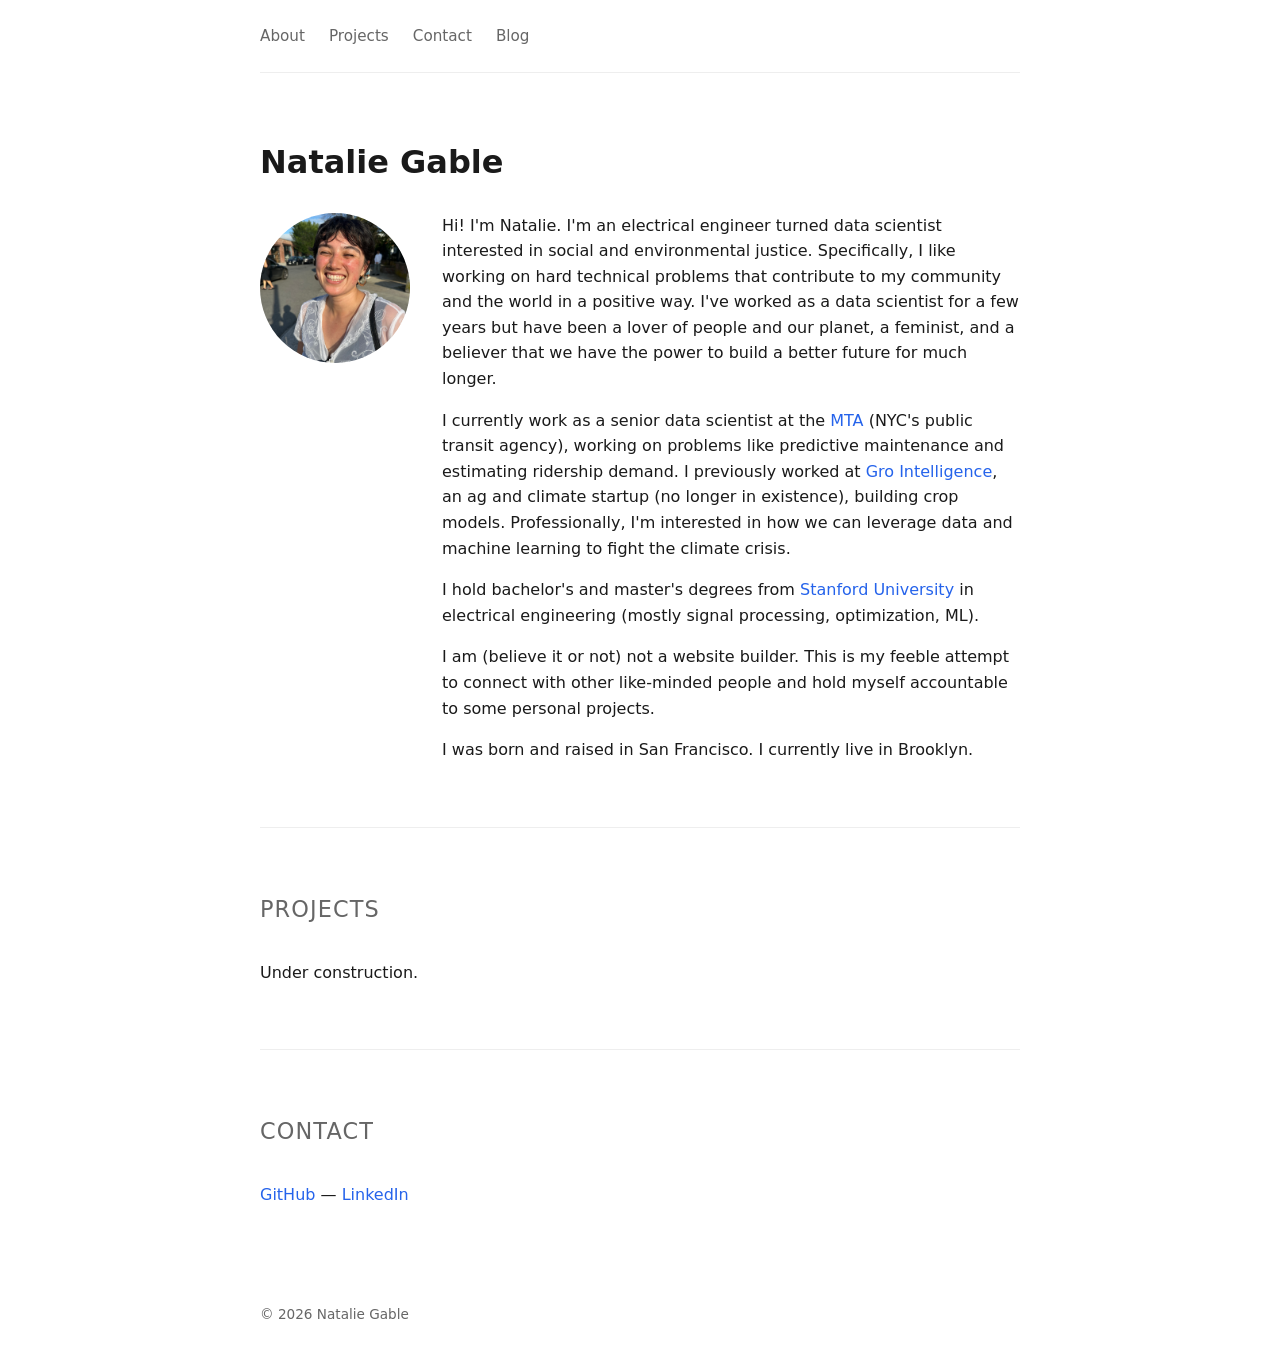
<file: index.html>
<!DOCTYPE html>
<html lang="en">
<head>
  <meta charset="UTF-8" />
  <meta name="viewport" content="width=device-width, initial-scale=1.0" />
  <title>Natalie Gable</title>
  <link rel="stylesheet" href="style.css" />
  <link rel="icon" href="initials_favicon.ico" />
</head>
<body>

  <header>
    <nav>
      <a href="#about">About</a>
      <a href="#projects">Projects</a>
      <a href="#contact">Contact</a>
      <a href="blog/index.html">Blog</a>
    </nav>
  </header>

  <main>

    <section id="about">
      <h1>Natalie Gable</h1>
      <div class="about-body">
        <img src="photo.jpeg" alt="Natalie Gable" class="bio-photo" />
        <div class="bio-text">
        <p>
          Hi! I'm Natalie. I'm an electrical engineer turned data scientist interested in social and
          environmental justice. Specifically, I like working on hard technical problems that contribute
          to my community and the world in a positive way. I've worked as a data scientist for a few years
          but have been a lover of people and our planet, a feminist, and a believer that we have the power
          to build a better future for much longer.
        </p>
      <p>
        I currently work as a senior data scientist at the <a href="https://new.mta.info" target="_blank">MTA</a> (NYC's public transit agency), working
        on problems like predictive maintenance and estimating ridership demand. I previously worked at
        <a href="https://time.com/collections/time100-companies/5950007/gro-intelligence/" target="_blank">Gro Intelligence</a>, an ag and climate startup 
        (no longer in existence), building crop models. Professionally, I'm interested in how we can leverage data and machine learning to fight the climate crisis.
      </p>
      <p>
        I hold bachelor's and master's degrees from <a href="https://ee.stanford.edu/" target="_blank">Stanford University</a> in electrical engineering
        (mostly signal processing, optimization, ML).
      </p>
      <p>
        I am (believe it or not) not a website builder. This is my feeble attempt to connect with other 
        like-minded people and hold myself accountable to some personal projects. 
      </p>
      <p> 
        I was born and raised in San Francisco. I currently live in Brooklyn.
        </p>
        </div>
      </div>
    </section>

    <section id="projects">
      <h2>Projects</h2>
        <p>
        Under construction.
        </p>
      </div>
    </section>

    <section id="contact">
      <h2>Contact</h2>
      <p>
        <a href="https://github.com/natgable" target="_blank">GitHub</a> &mdash;
        <a href="https://www.linkedin.com/in/natalie-k-g/" target="_blank">LinkedIn</a>
      </p>
    </section>

  </main>

  <footer>
    <p>&copy; 2026 Natalie Gable</p>
  </footer>

</body>
</html>
</file>
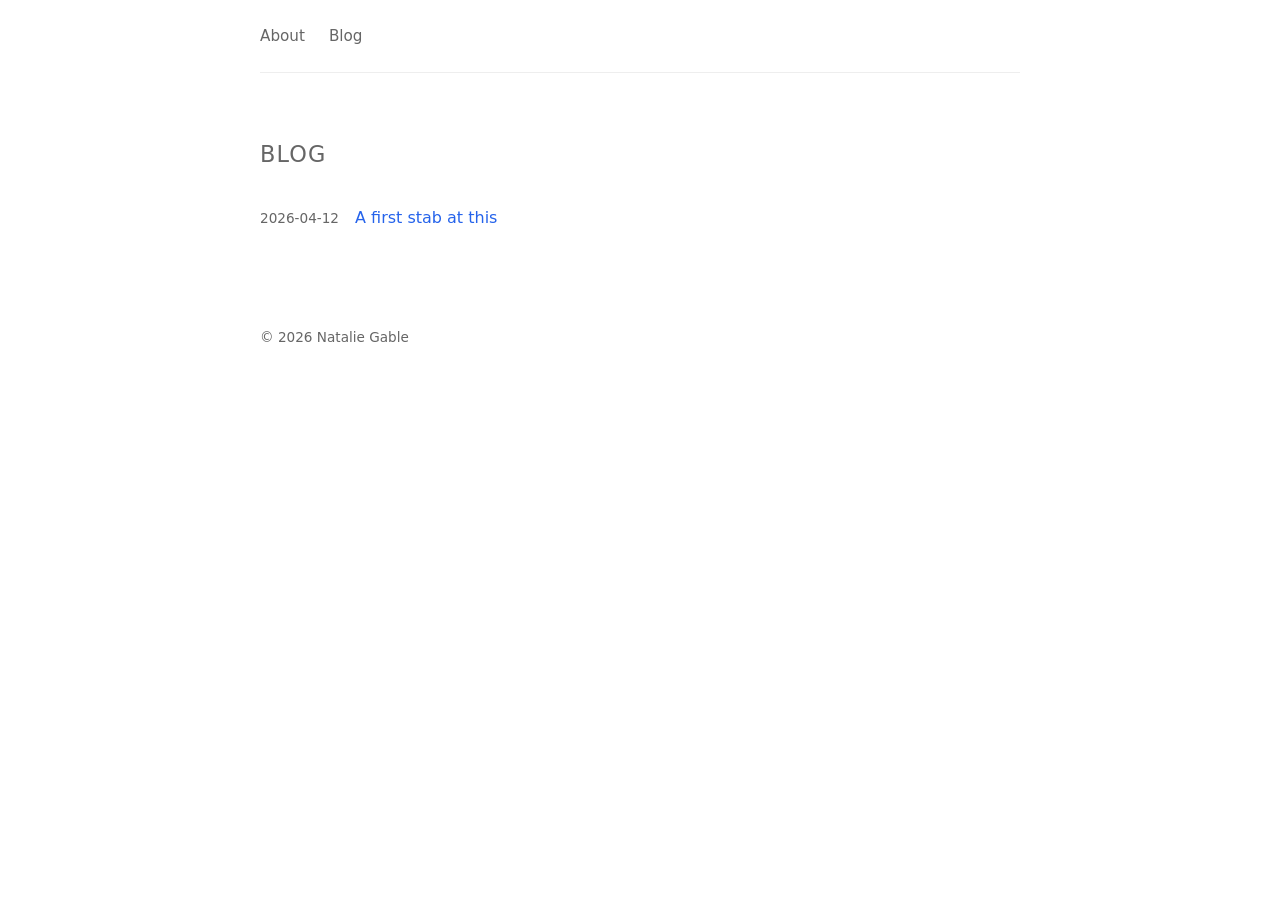
<file: blog/index.html>
<!DOCTYPE html>
<html lang="en">
<head>
  <meta charset="UTF-8" />
  <meta name="viewport" content="width=device-width, initial-scale=1.0" />
  <title>Blog — Natalie Gable</title>
  <link rel="stylesheet" href="../style.css" />
  <link rel="icon" href="../favicon.ico" />
</head>
<body>

  <header>
    <nav>
      <a href="../index.html">About</a>
      <a href="../blog/index.html">Blog</a>
    </nav>
  </header>

  <main>
    <section>
      <h2>Blog</h2>
      <ul class="post-list">
        
        <li>
          <span class="post-date">2026-04-12</span>
          <a href="html/a-first-stab.html">A first stab at this</a>
        </li>
      </ul>
    </section>
  </main>

  <footer>
    <p>&copy; 2026 Natalie Gable</p>
  </footer>

</body>
</html>
</file>
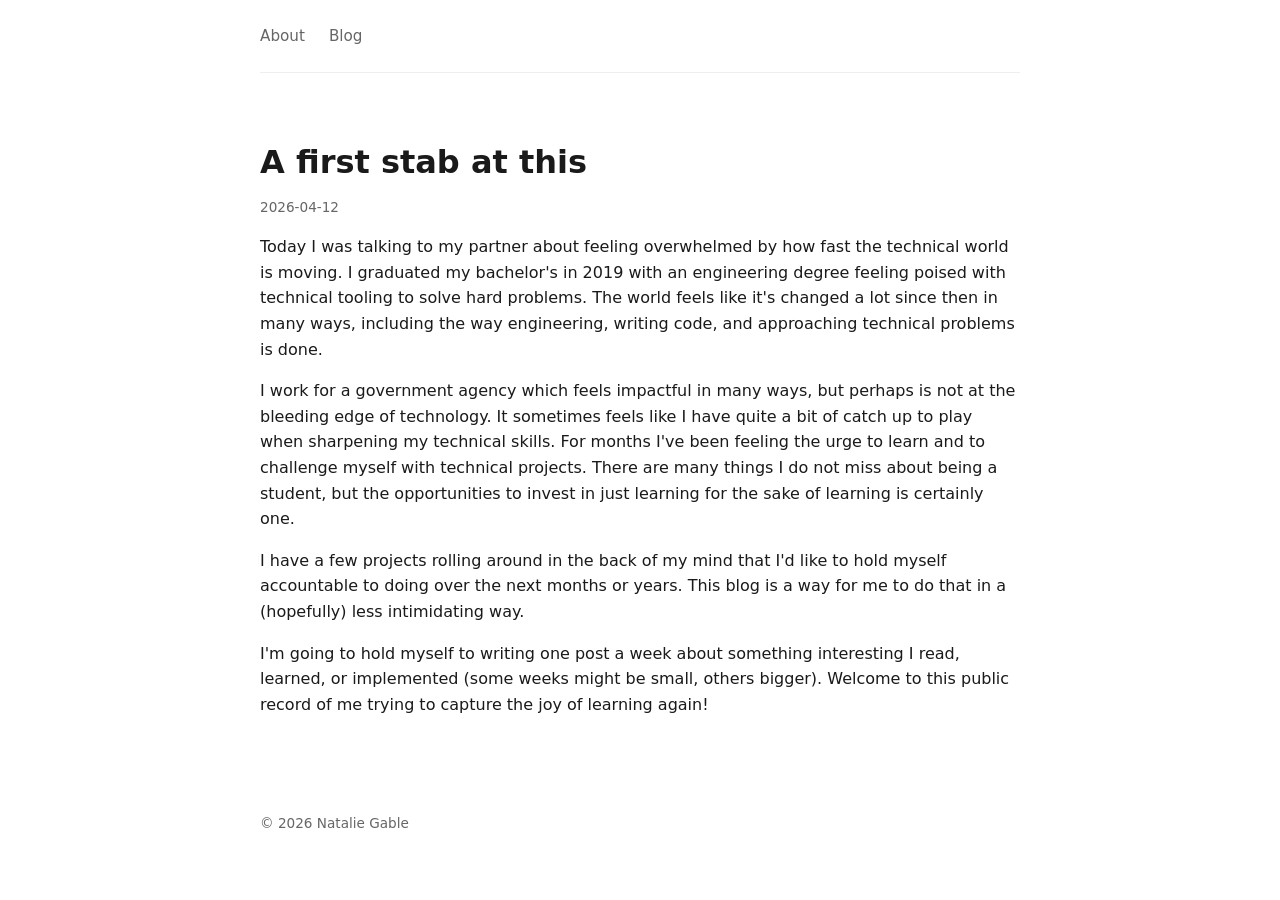
<file: blog/html/a-first-stab.html>
<!DOCTYPE html>
<html lang="en">
<head>
  <meta charset="UTF-8" />
  <meta name="viewport" content="width=device-width, initial-scale=1.0" />
  <title>A first stab at this — Natalie Gable</title>
  <link rel="stylesheet" href="../../style.css" />
  <link rel="icon" href="../../favicon.ico" />
</head>
<body>

  <header>
    <nav>
      <a href="../../index.html">About</a>
      <a href="../../blog/index.html">Blog</a>
    </nav>
  </header>

  <main>
    <article class="post">
      <h1>A first stab at this</h1>
      <p class="post-date">2026-04-12</p>
      <p>Today I was talking to my partner about feeling overwhelmed by how fast the technical world is moving. I graduated my bachelor's in 2019 with an engineering degree feeling poised with technical tooling to solve hard problems. The world feels like it's changed a lot since then in many ways, including the way engineering, writing code, and approaching technical problems is done. </p>
<p>I work for a government agency which feels impactful in many ways, but perhaps is not at the bleeding edge of technology. It sometimes feels like I have quite a bit of catch up to play when sharpening my technical skills. For months I've been feeling the urge to learn and to challenge myself with technical projects. There are many things I do not miss about being a student, but the opportunities to invest in just learning for the sake of learning is certainly one. </p>
<p>I have a few projects rolling around in the back of my mind that I'd like to hold myself accountable to doing over the next months or years. This blog is a way for me to do that in a (hopefully) less intimidating way. </p>
<p>I'm going to hold myself to writing one post a week about something interesting I read, learned, or implemented (some weeks might be small, others bigger). Welcome to this public record of me trying to capture the joy of learning again!</p>
    </article>
  </main>

  <footer>
    <p>&copy; 2026 Natalie Gable</p>
  </footer>

</body>
</html>
</file>
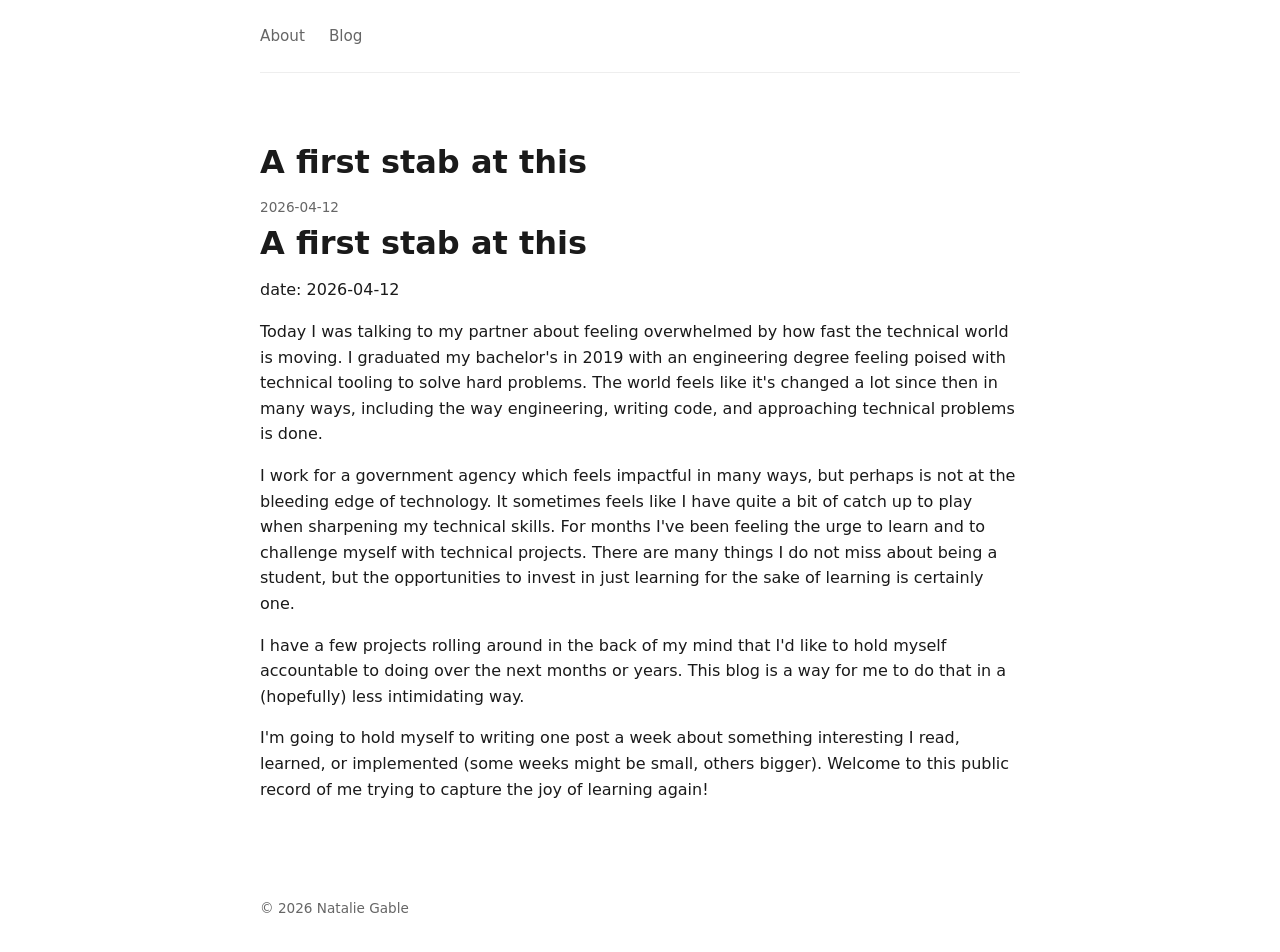
<file: blog/html/hello-world.html>
<!DOCTYPE html>
<html lang="en">
<head>
  <meta charset="UTF-8" />
  <meta name="viewport" content="width=device-width, initial-scale=1.0" />
  <title>A first stab at this — Natalie Gable</title>
  <link rel="stylesheet" href="../../style.css" />
  <link rel="icon" href="../../favicon.ico" />
</head>
<body>

  <header>
    <nav>
      <a href="../../index.html">About</a>
      <a href="../../blog/index.html">Blog</a>
    </nav>
  </header>

  <main>
    <article class="post">
      <h1>A first stab at this</h1>
      <p class="post-date">2026-04-12</p>
      <h1>A first stab at this</h1>
<p>date: 2026-04-12</p>
<p>Today I was talking to my partner about feeling overwhelmed by how fast the technical world is moving. I graduated my bachelor's in 2019 with an engineering degree feeling poised with technical tooling to solve hard problems. The world feels like it's changed a lot since then in many ways, including the way engineering, writing code, and approaching technical problems is done. </p>
<p>I work for a government agency which feels impactful in many ways, but perhaps is not at the bleeding edge of technology. It sometimes feels like I have quite a bit of catch up to play when sharpening my technical skills. For months I've been feeling the urge to learn and to challenge myself with technical projects. There are many things I do not miss about being a student, but the opportunities to invest in just learning for the sake of learning is certainly one. </p>
<p>I have a few projects rolling around in the back of my mind that I'd like to hold myself accountable to doing over the next months or years. This blog is a way for me to do that in a (hopefully) less intimidating way. </p>
<p>I'm going to hold myself to writing one post a week about something interesting I read, learned, or implemented (some weeks might be small, others bigger). Welcome to this public record of me trying to capture the joy of learning again! </p>
    </article>
  </main>

  <footer>
    <p>&copy; 2026 Natalie Gable</p>
  </footer>

</body>
</html>
</file>
<file: style.css>
/* --- Variables --- */
:root {
  --color-bg: #ffffff;
  --color-text: #1a1a1a;
  --color-muted: #666666;
  --color-accent: #2563eb;
  --color-card-bg: #f5f5f5;
  --max-width: 760px;
  --font: system-ui, -apple-system, sans-serif;
}

/* --- Reset --- */
*, *::before, *::after {
  box-sizing: border-box;
  margin: 0;
  padding: 0;
}

/* --- Base --- */
body {
  font-family: var(--font);
  background: var(--color-bg);
  color: var(--color-text);
  line-height: 1.6;
  padding: 0 1rem;
}

a {
  color: var(--color-accent);
  text-decoration: none;
}

a:hover {
  text-decoration: underline;
}

/* --- Header & Nav --- */
header {
  max-width: var(--max-width);
  margin: 0 auto;
  padding: 1.5rem 0;
  border-bottom: 1px solid #eee;
}

nav {
  display: flex;
  gap: 1.5rem;
}

nav a {
  color: var(--color-muted);
  font-size: 0.95rem;
}

nav a:hover {
  color: var(--color-accent);
  text-decoration: none;
}

/* --- Main --- */
main {
  max-width: var(--max-width);
  margin: 0 auto;
}

section {
  padding: 4rem 0;
  border-bottom: 1px solid #eee;
}

section:last-child {
  border-bottom: none;
}

h1 {
  font-size: 2rem;
  margin-bottom: 1rem;
}

#about p + p {
  margin-top: 1rem;
}

.about-body {
  display: flex;
  gap: 2rem;
  align-items: flex-start;
  margin-top: 1.5rem;
}

.bio-photo {
  width: 150px;
  height: 150px;
  border-radius: 50%;
  object-fit: cover;
  flex-shrink: 0;
}

.bio-text p + p {
  margin-top: 1rem;
}

h2 {
  font-size: 1.4rem;
  margin-bottom: 2rem;
  color: var(--color-muted);
  font-weight: 500;
  text-transform: uppercase;
  letter-spacing: 0.05em;
}

/* --- Project Grid --- */
.project-grid {
  display: grid;
  grid-template-columns: repeat(auto-fill, minmax(220px, 1fr));
  gap: 1.5rem;
}

.project-card {
  background: var(--color-card-bg);
  border-radius: 8px;
  padding: 1.5rem;
  display: flex;
  flex-direction: column;
  gap: 0.75rem;
}

.project-card h3 {
  font-size: 1rem;
}

.project-card p {
  font-size: 0.9rem;
  color: var(--color-muted);
  flex: 1;
}

/* --- Blog --- */
.post-list {
  list-style: none;
  display: flex;
  flex-direction: column;
  gap: 1rem;
}

.post-list li {
  display: flex;
  align-items: baseline;
  gap: 1rem;
}

.post-date {
  font-size: 0.85rem;
  color: var(--color-muted);
  flex-shrink: 0;
}

.post {
  padding: 4rem 0;
}

.post h1 {
  margin-bottom: 0.5rem;
}

.post p + p {
  margin-top: 1rem;
}

.post ul, .post ol {
  margin: 1rem 0 1rem 1.5rem;
}

.post li + li {
  margin-top: 0.4rem;
}

/* --- Footer --- */
footer {
  max-width: var(--max-width);
  margin: 0 auto;
  padding: 2rem 0;
  font-size: 0.85rem;
  color: var(--color-muted);
}

/* --- Responsive --- */
@media (max-width: 600px) {
  h1 {
    font-size: 1.5rem;
  }

  .project-grid {
    grid-template-columns: 1fr;
  }
}
</file>
